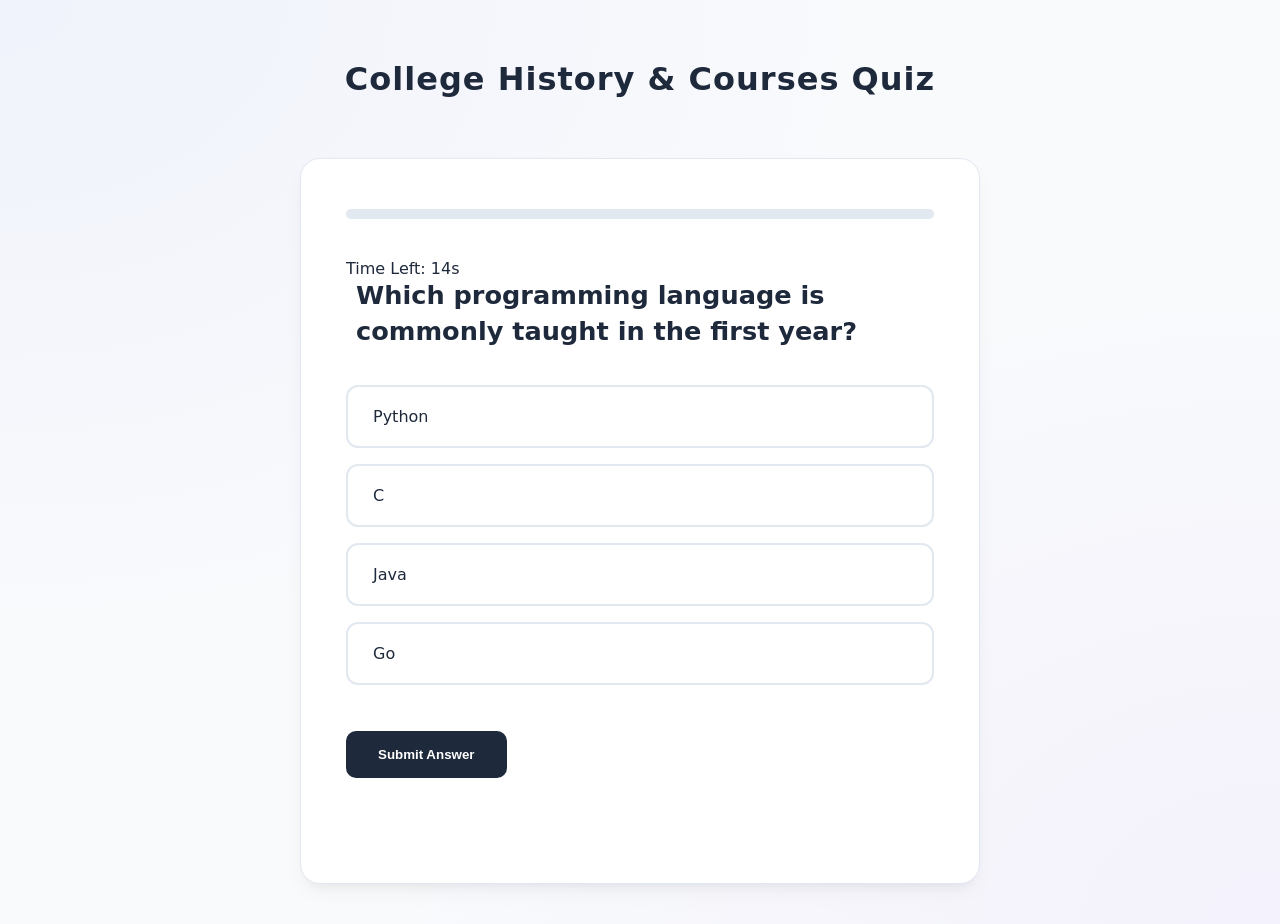
<file: index.html>
<!DOCTYPE html>
<html lang="en">
<head>
    <meta charset="UTF-8">
    <title>College Knowledge Quiz</title>
    <meta name="viewport" content="width=device-width, initial-scale=1.0">
    <link rel="stylesheet" href="style.css">
</head>

<body>

<header>
    <h1>College History & Courses Quiz</h1>
</header>

<main>
    <section class="quiz-container" aria-live="polite">

        <div class="progress-bar">
            <div id="progress"></div>
        </div>

        <div id="timer">Time Left: <span id="time">15</span>s</div>

        <section id="question-section">
            <h2 id="question">Loading question...</h2>
        </section>

        <section id="options-section" role="radiogroup">
        </section>

        <button id="submit-btn">Submit Answer</button>

        <section id="feedback" aria-live="assertive"></section>

    </section>
</main>


<script src="script.js"></script>
</body>
</html>
</file>
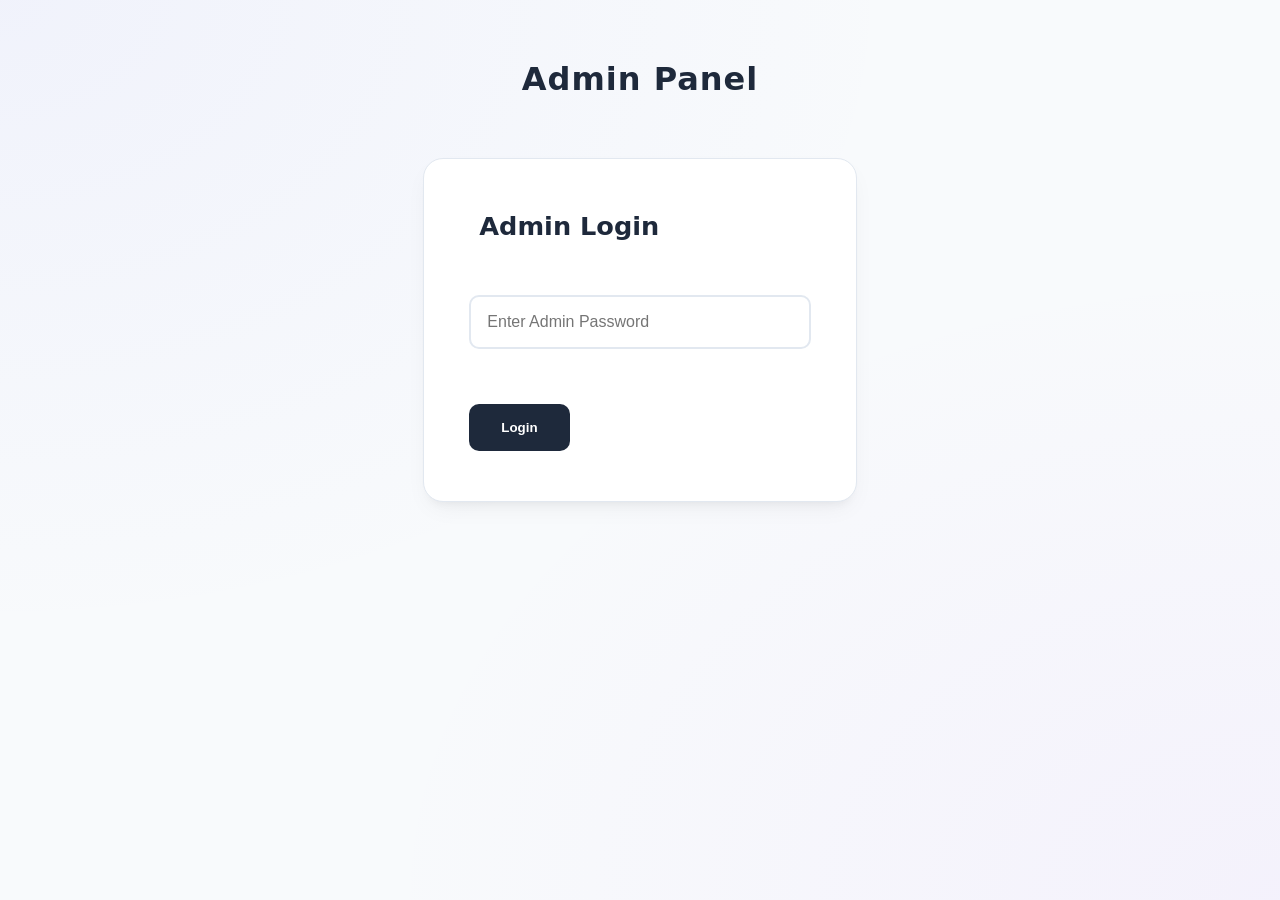
<file: admin.html>
<!DOCTYPE html>
<html lang="en">
<head>
    <meta charset="UTF-8">
    <title>Admin Panel - College Quiz</title>
    <meta name="viewport" content="width=device-width, initial-scale=1.0">
    <link rel="stylesheet" href="style.css">
</head>
<body>

<header>
    <h1>Admin Panel</h1>
</header>

<main class="quiz-container">

    <!-- Login Section -->
    <section id="login-section">
        <h2>Admin Login</h2>
        <input type="password" id="admin-password" placeholder="Enter Admin Password">
        <button onclick="login()">Login</button>
        <p id="login-error"></p>
    </section>

    <!-- Admin Controls -->
    <section id="admin-section" style="display:none;">
        <h2>Manage Questions</h2>

        <input type="text" id="question-input" placeholder="Enter Question">

        <input type="text" class="option-input" placeholder="Option 1">
        <input type="text" class="option-input" placeholder="Option 2">
        <input type="text" class="option-input" placeholder="Option 3">
        <input type="text" class="option-input" placeholder="Option 4">

        <input type="number" id="correct-index" placeholder="Correct Option Index (0-3)">
        <textarea id="explanation-input" placeholder="Explanation"></textarea>

        <button onclick="addQuestion()">Add Question</button>

        <h3>Existing Questions</h3>
        <div id="question-list"></div>

        <button onclick="logout()">Logout</button>
    </section>

</main>

<script src="admin.js"></script>
</body>
</html>
</file>
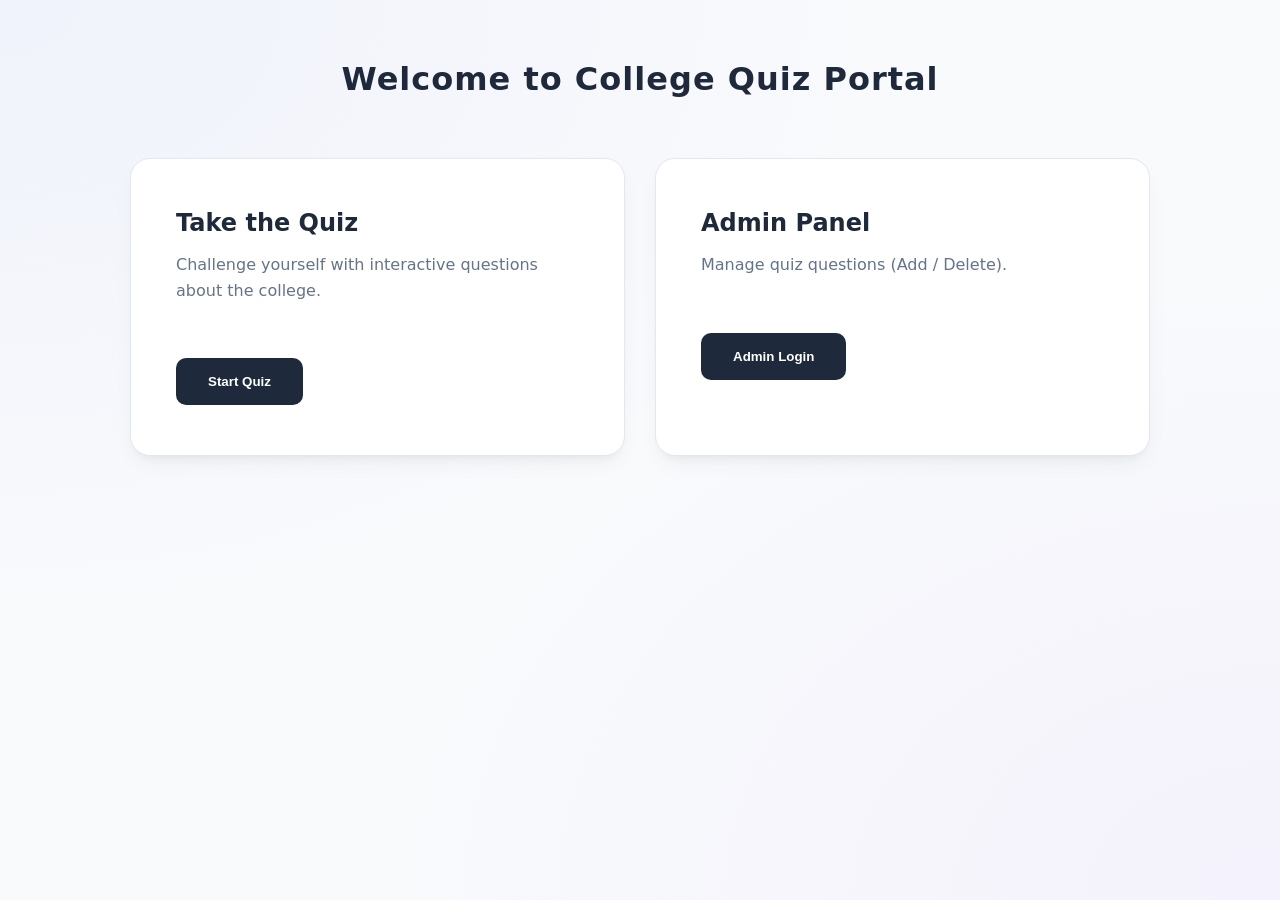
<file: landing.html>
<!DOCTYPE html>
<html lang="en">
<head>
    <meta charset="UTF-8">
    <title>College Quiz Portal</title>
    <meta name="viewport" content="width=device-width, initial-scale=1.0">
    <link rel="stylesheet" href="style.css">
</head>
<body>

<header>
    <h1>Welcome to College Quiz Portal</h1>
</header>

<main class="landing-container">

    <section class="card">
        <h2>Take the Quiz</h2>
        <p>Challenge yourself with interactive questions about the college.</p>
        <a href="index.html">
            <button>Start Quiz</button>
        </a>
    </section>

    <section class="card">
        <h2>Admin Panel</h2>
        <p>Manage quiz questions (Add / Delete).</p>
        <a href="admin.html">
            <button>Admin Login</button>
        </a>
    </section>

</main>

</body>
</html>
</file>
<file: style.css>
:root {
    --bg-color: #f8fafc;
    --card-bg: #ffffff;
    --accent-glow: #6366f1;
    --accent-secondary: #a855f7;
    --text-main: #1e293b;
    --text-dim: #64748b;
    --border-soft: #e2e8f0;
    --option-hover: #f1f5f9;
}

* {
    box-sizing: border-box;
    margin: 0;
    padding: 0;
}

body {
    font-family: 'Inter', system-ui, -apple-system, sans-serif;
    background-color: var(--bg-color);
    background-image:
        radial-gradient(at 0% 0%, rgba(99, 102, 241, 0.05) 0px, transparent 50%),
        radial-gradient(at 100% 100%, rgba(168, 85, 247, 0.05) 0px, transparent 50%);
    color: var(--text-main);
    min-height: 100vh;
    display: flex;
    flex-direction: column;
}

header {
    padding: 60px 20px 20px 20px;
    text-align: center;
    letter-spacing: 1px;
    font-weight: 700;
}

/* Main Layout */
.quiz-container, .card {
    background: var(--card-bg);
    border: 1px solid var(--border-soft);
    max-width: 680px;
    margin: 40px auto;
    padding: 50px 45px;
    border-radius: 20px;
    box-shadow: 0 10px 25px -5px rgba(0, 0, 0, 0.05), 0 8px 10px -6px rgba(0, 0, 0, 0.05);
    animation: slideUp 0.6s cubic-bezier(0.16, 1, 0.3, 1);
}

/* Typography Spacing */
.quiz-container h2,
#question {
    margin-bottom: 35px;
    padding: 0 10px;
    line-height: 1.4;
    font-size: 1.6rem;
    color: var(--text-main);
}

/* Interactive Elements */
.option {
    padding: 20px 25px;
    margin: 16px 0;
    background: #fff;
    border: 2px solid var(--border-soft);
    border-radius: 12px;
    cursor: pointer;
    transition: all 0.2s ease;
    font-weight: 500;
}

.option:hover {
    background: var(--option-hover);
    border-color: var(--accent-glow);
    transform: translateY(-2px);
}

.option.selected {
    background: var(--accent-glow);
    color: #ffffff;
    border-color: var(--accent-glow);
    box-shadow: 0 10px 15px -3px rgba(99, 102, 241, 0.3);
}

/* Control Elements */
button {
    padding: 16px 32px;
    margin-top: 30px;
    background: var(--text-main);
    color: #ffffff;
    border: none;
    border-radius: 10px;
    font-weight: 600;
    cursor: pointer;
    transition: all 0.3s ease;
}

button:hover {
    background: #000;
    transform: translateY(-2px);
    box-shadow: 0 10px 15px -3px rgba(0, 0, 0, 0.1);
}

/* Progress & Feedback */
.progress-bar {
    background: var(--border-soft);
    height: 10px;
    border-radius: 20px;
    margin-bottom: 40px;
    overflow: hidden;
}

#progress {
    height: 100%;
    background: linear-gradient(90deg, var(--accent-glow), var(--accent-secondary));
    transition: width 0.6s ease;
}

#feedback {
    margin-top: 25px;
    padding: 15px;
    font-weight: 600;
}

/* Admin & Form Fields */
input, textarea {
    width: 100%;
    padding: 16px;
    margin: 15px 0 25px 0;
    background: #fff;
    border: 2px solid var(--border-soft);
    border-radius: 10px;
    color: var(--text-main);
    font-size: 1rem;
}

input:focus {
    outline: none;
    border-color: var(--accent-glow);
}

.question-item {
    background: var(--option-hover);
    padding: 30px;
    margin: 25px 0;
    border-radius: 12px;
    border: 1px solid var(--border-soft);
}

/* Navigation & Grid */
.landing-container {
    display: grid;
    grid-template-columns: repeat(auto-fit, minmax(320px, 1fr));
    gap: 30px;
    padding: 40px;
    max-width: 1100px;
    margin: 0 auto;
}

.card {
    width: 100%;
    margin: 0;
    text-align: left;
}

.card p {
    margin: 15px 0 25px 0;
    color: var(--text-dim);
    line-height: 1.6;
}

/* Animations */
@keyframes slideUp {
    from { opacity: 0; transform: translateY(30px); }
    to { opacity: 1; transform: translateY(0); }
}

@media(max-width: 600px) {
    .quiz-container {
        margin: 20px 10px;
        padding: 35px 20px;
    }
}
</file>
